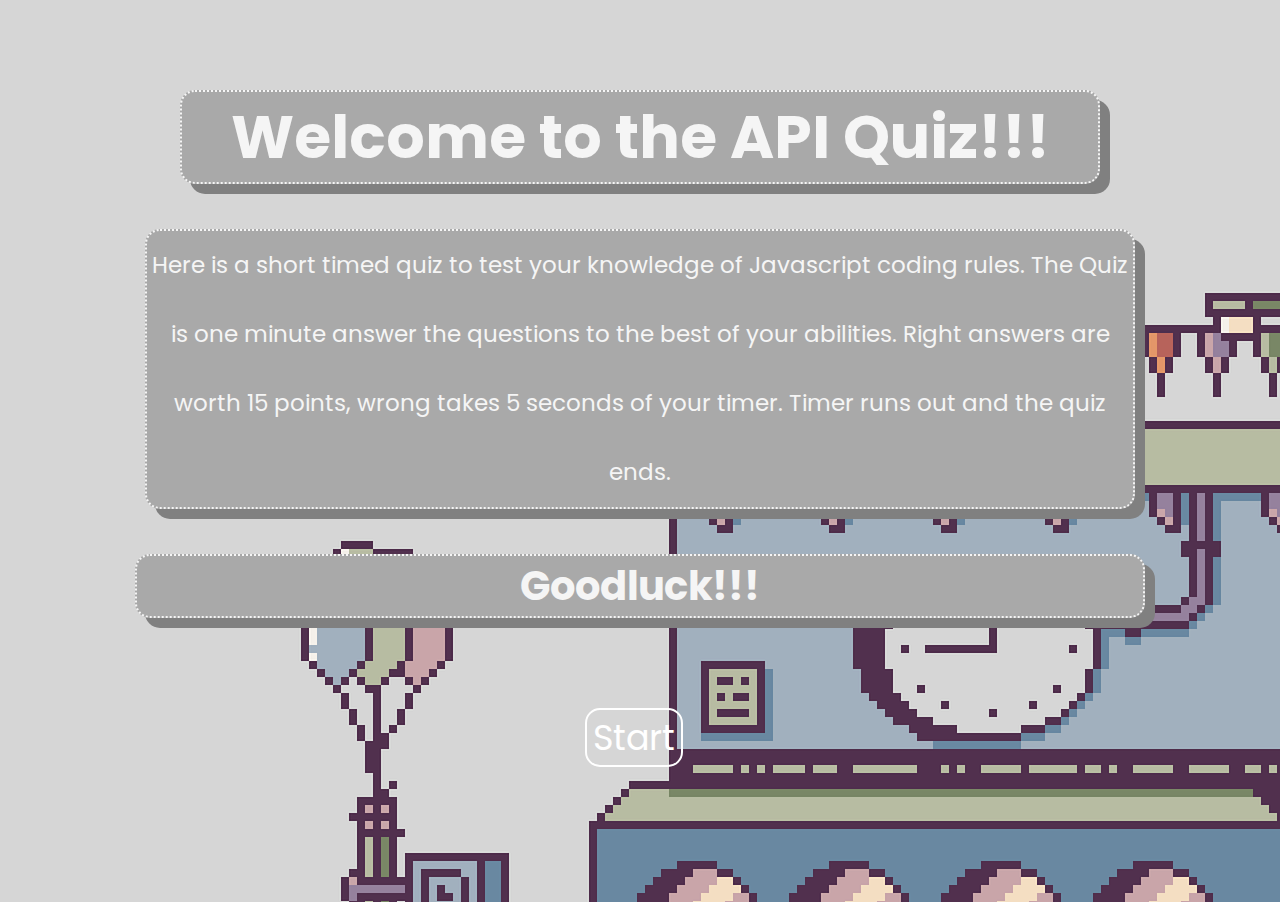
<file: index.html>
<!DOCTYPE html>
<html lang="en">

<head>
    <meta charset="UTF-8">
    <meta http-equiv="X-UA-Compatible" content="IE=edge">
    <meta name="viewport" content="width=device-width, initial-scale=1.0">
    <link rel="stylesheet" href="style.css">
    <title></title>
</head>

<body>
    <header>
        <h2>Welcome to the API Quiz!!!</h2>

    </header>
    <p>Here is a short timed quiz to test your knowledge of Javascript coding rules.
        The Quiz is one minute answer the questions to the best of your abilities.
        Right answers are worth 15 points, wrong takes 5 seconds of your timer.
        Timer runs out and the quiz ends.</p>
    <h3> Goodluck!!!</h3>
    <button onclick="window.location.href='./Quiz/quiz.html';">
        Start
    </button>

    <!--    
<footer> <p id="Copyright">
    Copyright @Maryam Selassie 2023</p></footer>  -->
</body>

</html>
</file>
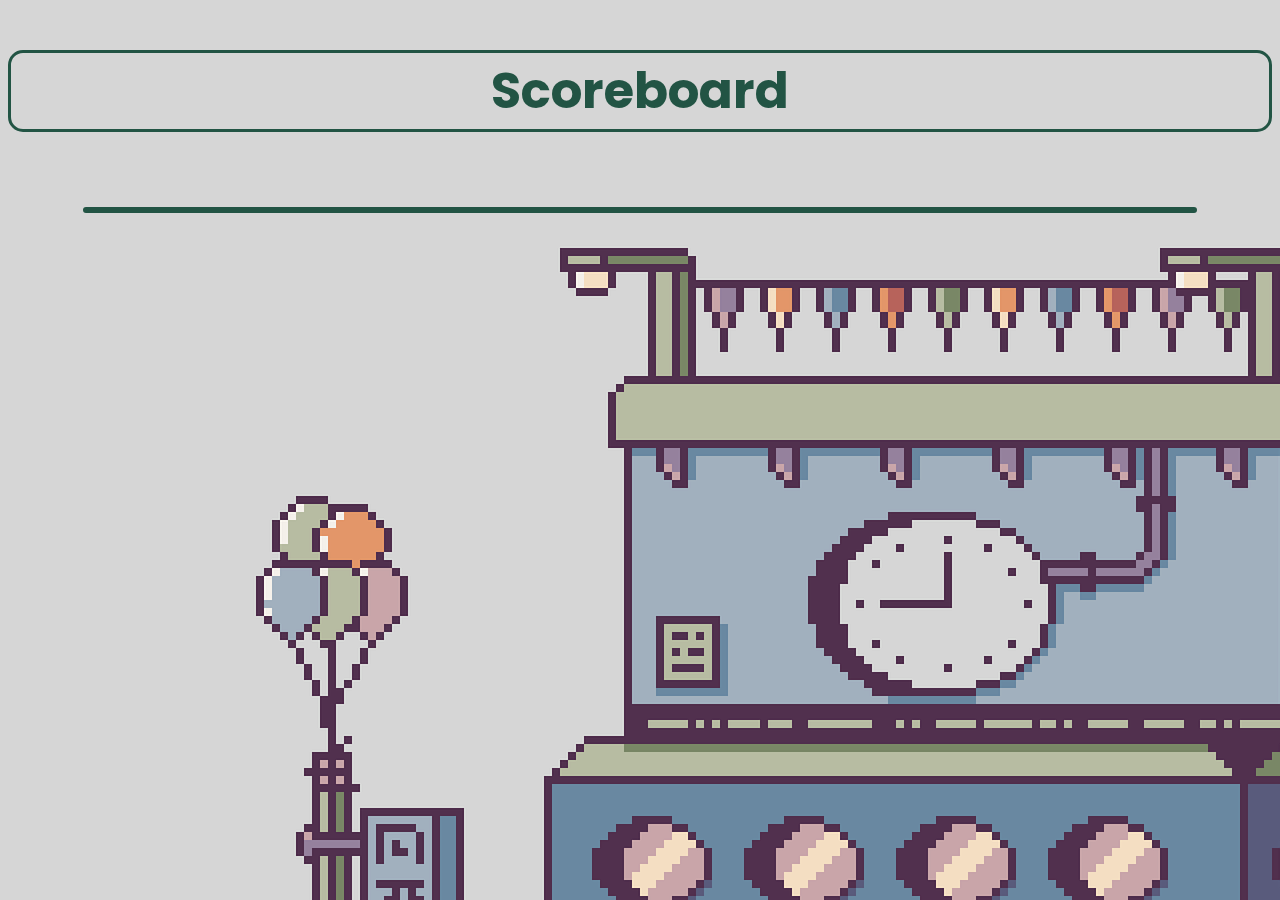
<file: Quiz/highscore.html>
<!DOCTYPE html>
<html lang="en">

<head>
    <meta charset="UTF-8">
    <meta http-equiv="X-UA-Compatible" content="IE=edge">
    <meta name="viewport" content="width=device-width, initial-scale=1.0">
    <link rel="stylesheet" href="score.css">
    <title>Winner List</title>
</head>

<body>
    <div class="card">
        <h1>Scoreboard</h1>

        <ul id="player-list">

        </ul>

    </div>


    <script src="highscore.js"></script>
</body>

</html>
</file>
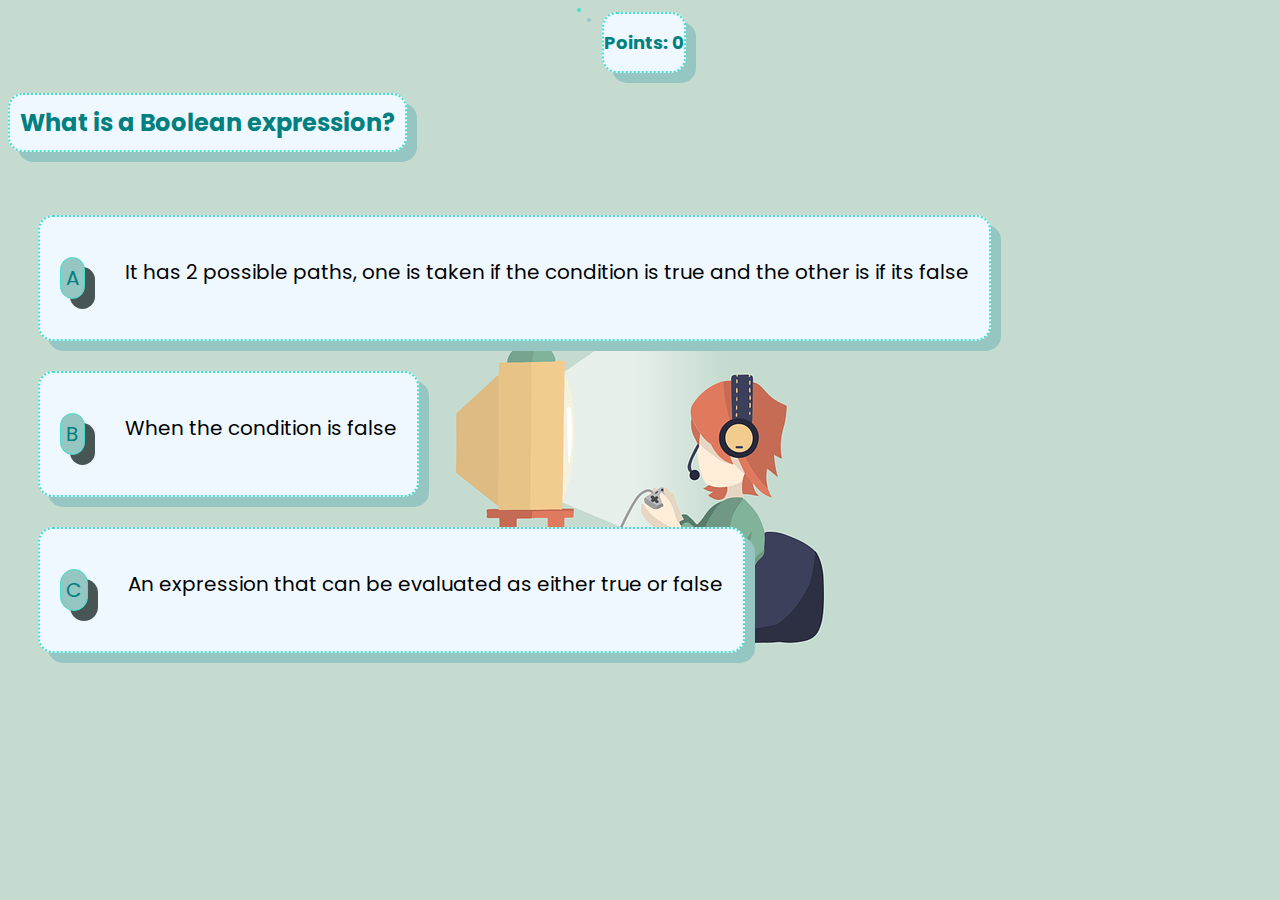
<file: Quiz/quiz.html>
<!DOCTYPE html>
<html lang="en">

<head>
  <meta charset="UTF-8">
  <meta http-equiv="X-UA-Compatible" content="IE=edge">
  <meta name="viewport" content="width=device-width, initial-scale=1.0">
  <link rel="stylesheet" href="quiz.css">
  <title>Quiz</title>
</head>

<body>
  <div id="countdown"></div>
  <div class="container">
    <div class="points-container">
      <div class="correct">
        <h2>Points: <span id="points">0 </span> </h2>
      </div>
      <div id="quiz">
        <h2 id="question">What is the answer?</h2>

        <div class="choice-container">
          <p class="choice-option">A</p>
          <p class="choice-text" data-number="1">Choice 1</p>
        </div>

        <div class="choice-container">
          <p class="choice-option">B</p>
          <p class="choice-text" data-number="2">Choice 2</p>
        </div>

        <div class="choice-container">
          <p class="choice-option">C</p>
          <p class="choice-text" data-number="3">Choice 3</p>
        </div>
      </div>
      <div id="end-div" class="hide">
        <h2>End Of Quiz!!!</h2>
        <p>
          Enter Initials: <input id="intials" max="3" type="text">
          <button id="submit">Submit</button>
        </p>
      </div>
    </div>

    <script src="script.js"></script>
</body>

</html>
</file>
<file: style.css>
@import url('https://fonts.googleapis.com/css2?family=Poppins:ital,wght@0,300;0,400;0,700;0,900;1,200&display=swap');

* {


    box-sizing: border-box;
    margin: 45px;
    font-family: 'Poppins', sans-serif;

}

body {
    background-image: url("./Quiz/backgrounds/pixel-art-gc53c87aed_1920.png");
    overflow-y: hidden;
}

h2 {
    font-size: 60px;
    text-align: center;
    justify-content: center;
    color: whitesmoke;
    border: 2px dotted;
    border-radius: 15px;
    display: flex;
    background-color: darkgrey;
    box-shadow: 10px 10px grey;
}

h3 {
    text-align: center;
    font-size: 40px;
    border: 2px dotted;
    border-radius: 15px;
    background-color: darkgrey;
    color: whitesmoke;
    box-shadow: 10px 10px grey;
}

p {
    text-align: center;
    background-color: darkgrey;
    color: whitesmoke;
    font-size: 23px;
    margin: 2% 5%;
    line-height: 3em;
    border: 2px dotted;
    border-radius: 15px;
    box-shadow: 10px 10px grey;
}


button {

    margin-left: 45%;
    justify-content: center;
    text-align: center;
    background-color: transparent;
    color: white;
    font-size: 35px;
    border: 2px solid;
    border-radius: 15px;
    cursor: pointer;


}

button:hover {
    background-color: darkgray;
    transform: scale(1.1);
}

/* footer {
    position: fixed;
    
}

footer #Copyright {
     text-align: center;
     font-size: large;
     color: black;
} */
</file>
<file: Quiz/score.css>
@import url('https://fonts.googleapis.com/css2?family=Poppins:ital,wght@0,300;0,400;0,700;0,900;1,200&display=swap');

* {
    box-sizing: border-box;
    font-family: 'Poppins', sans-serif;
}

body{
    background-image: url('./backgrounds/pixel-art-gc53c87aed_1920.png');
}


h1 {
    font-size: 50px;
    text-align: center;
    margin: auto;
    margin-top: 1em;
    color: rgb(34, 84, 68);
    border: 3px solid;
    border-radius: 15px;

}

#player-list {
    text-align: center;
    list-style-type: none;
    font-size: 25px;
    font-weight: bold;
    color: rgb(34, 84, 68);
    background-color:grey ;
    margin: 3em;
    border: 3px solid;
    border-radius: 15px;
}
</file>
<file: Quiz/quiz.css>
@import url('https://fonts.googleapis.com/css2?family=Poppins:ital,wght@0,300;0,400;0,700;0,900;1,200&display=swap');

* {
    box-sizing: border-box;
    font-family: 'Poppins', sans-serif;
}

body {
    background-image: url('./backgrounds/gamer-gf710e5bbf_1280.png');
    background-color: lightblue;
}

.correct {
    display: flex;
    margin-left: 47%;
    width: fit-content;
    /* margin-bottom: 10%; */
    font-size: 12px;
    color: teal;
    border: 2px dotted turquoise;
    border-radius: 15px;
    box-shadow: 10px 10px rgb(150, 198, 193);
    background-color: aliceblue;
}

#countdown {
    display: flex;
    font-size: 50px;
    margin-left: 45%;
    width: fit-content;
    text-align: center;
    border: 2px dotted turquoise;
    border-radius: 15px;
    box-shadow: 10px 10px rgb(150, 198, 193);
    background-color: aliceblue;
    color: teal;

}

.choice-container {
    display: flex;
    padding: 1em;
    width: fit-content;
    border: 2px dotted turquoise;
    border-radius: 15px;
    box-shadow: 10px 10px rgb(150, 198, 193);
    background-color: aliceblue;
    font-size: 20px;
    color: black;
    margin: 1.5em;
}

.choice-container:hover {
    transform: scale(1.1);
}

.choice-option {
    color: teal;
    font-size: 20px;
    margin-right: 2em;
    padding: 5px;
    background-color: rgb(150, 198, 193);
    box-shadow: 10px 10px rgb(71, 86, 85);
    border: 1px solid turquoise;
    border-radius: 15px;
}


#question {
    width: fit-content;
    padding: 10px;
    margin-bottom: 5%;
    /* margin-left: 2em; */
    border: 2px dotted turquoise;
    border-radius: 15px;
    box-shadow: 10px 10px rgb(150, 198, 193);
    background-color: aliceblue;
    color: teal;
}

#end-div h2 {
    font-size: 100px;
    text-align: center;
    color: teal;
}

#end-div p {
    text-align: center;
    font-size: 50px;
    color: teal;
}

#submit {
    font-size: 30px;

}

#initials {
    font-size: 30px;
}

.hide {
    display: none;

}
</file>
